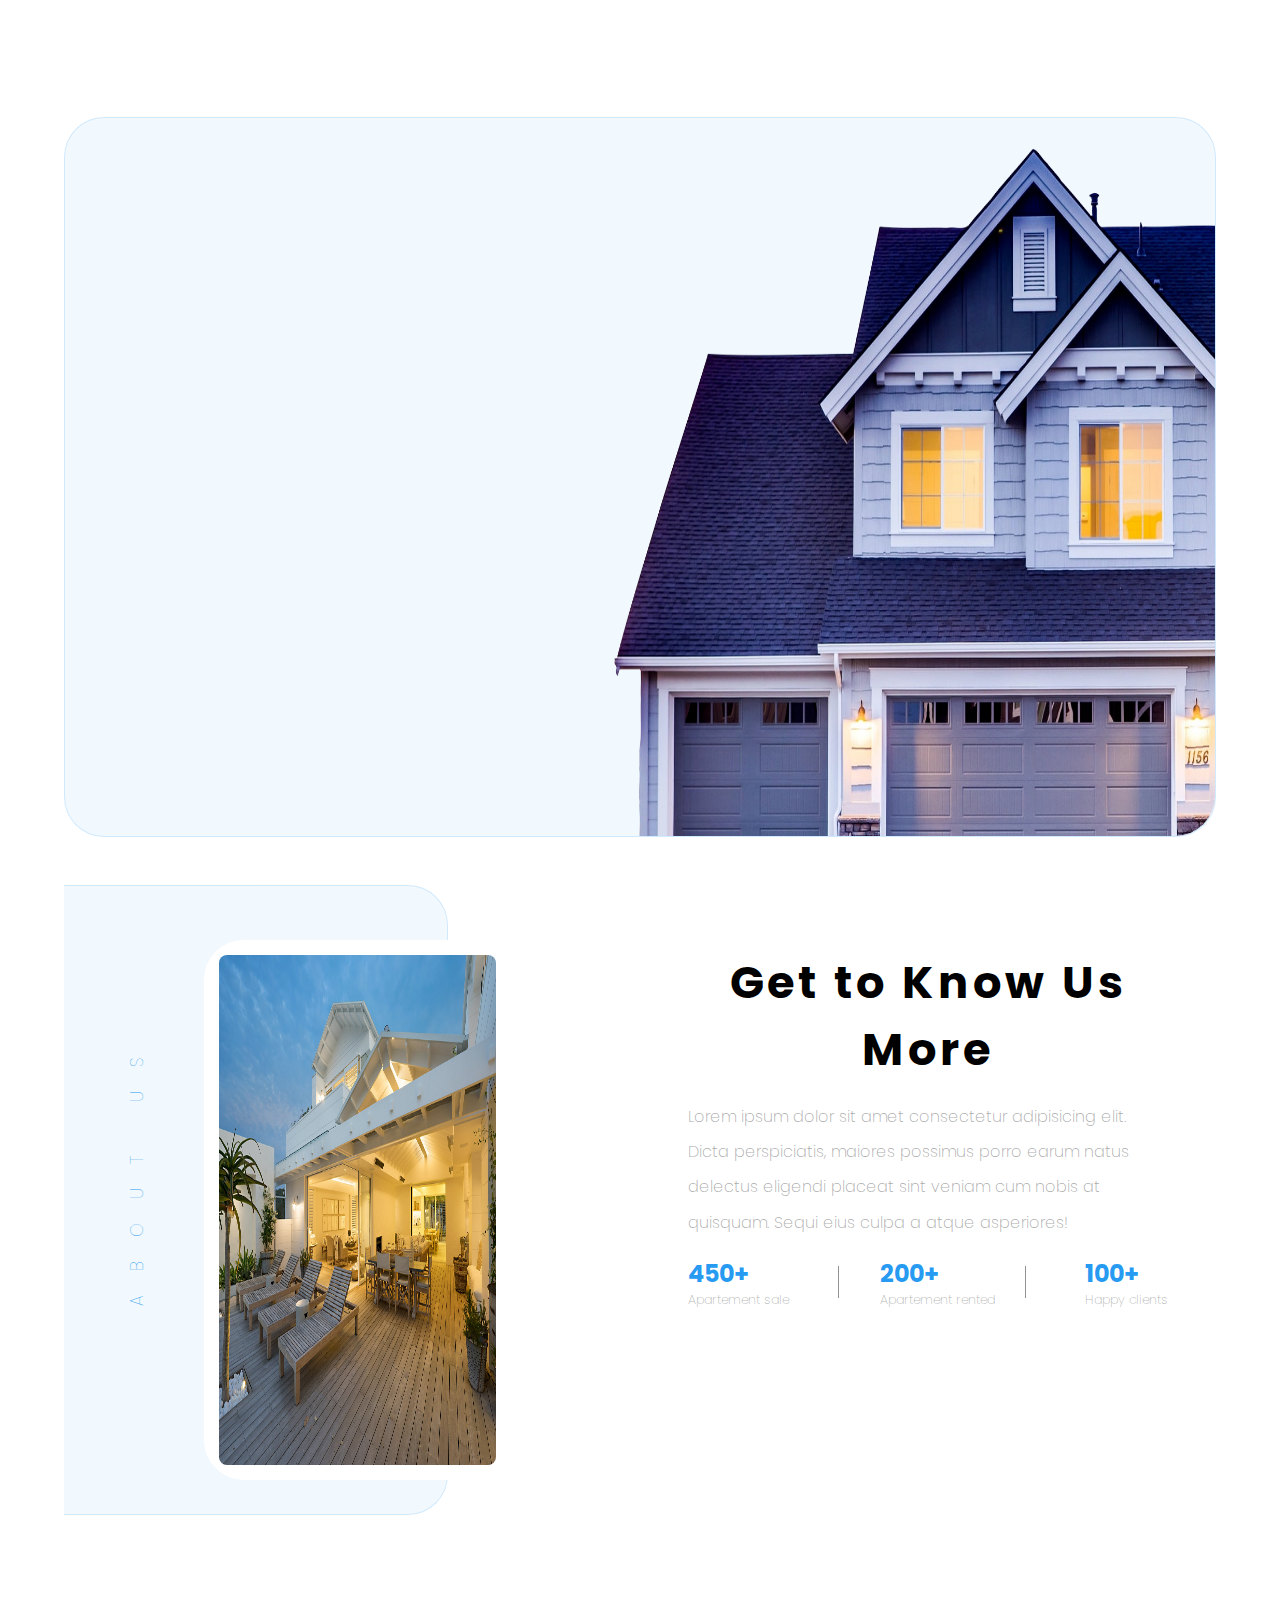
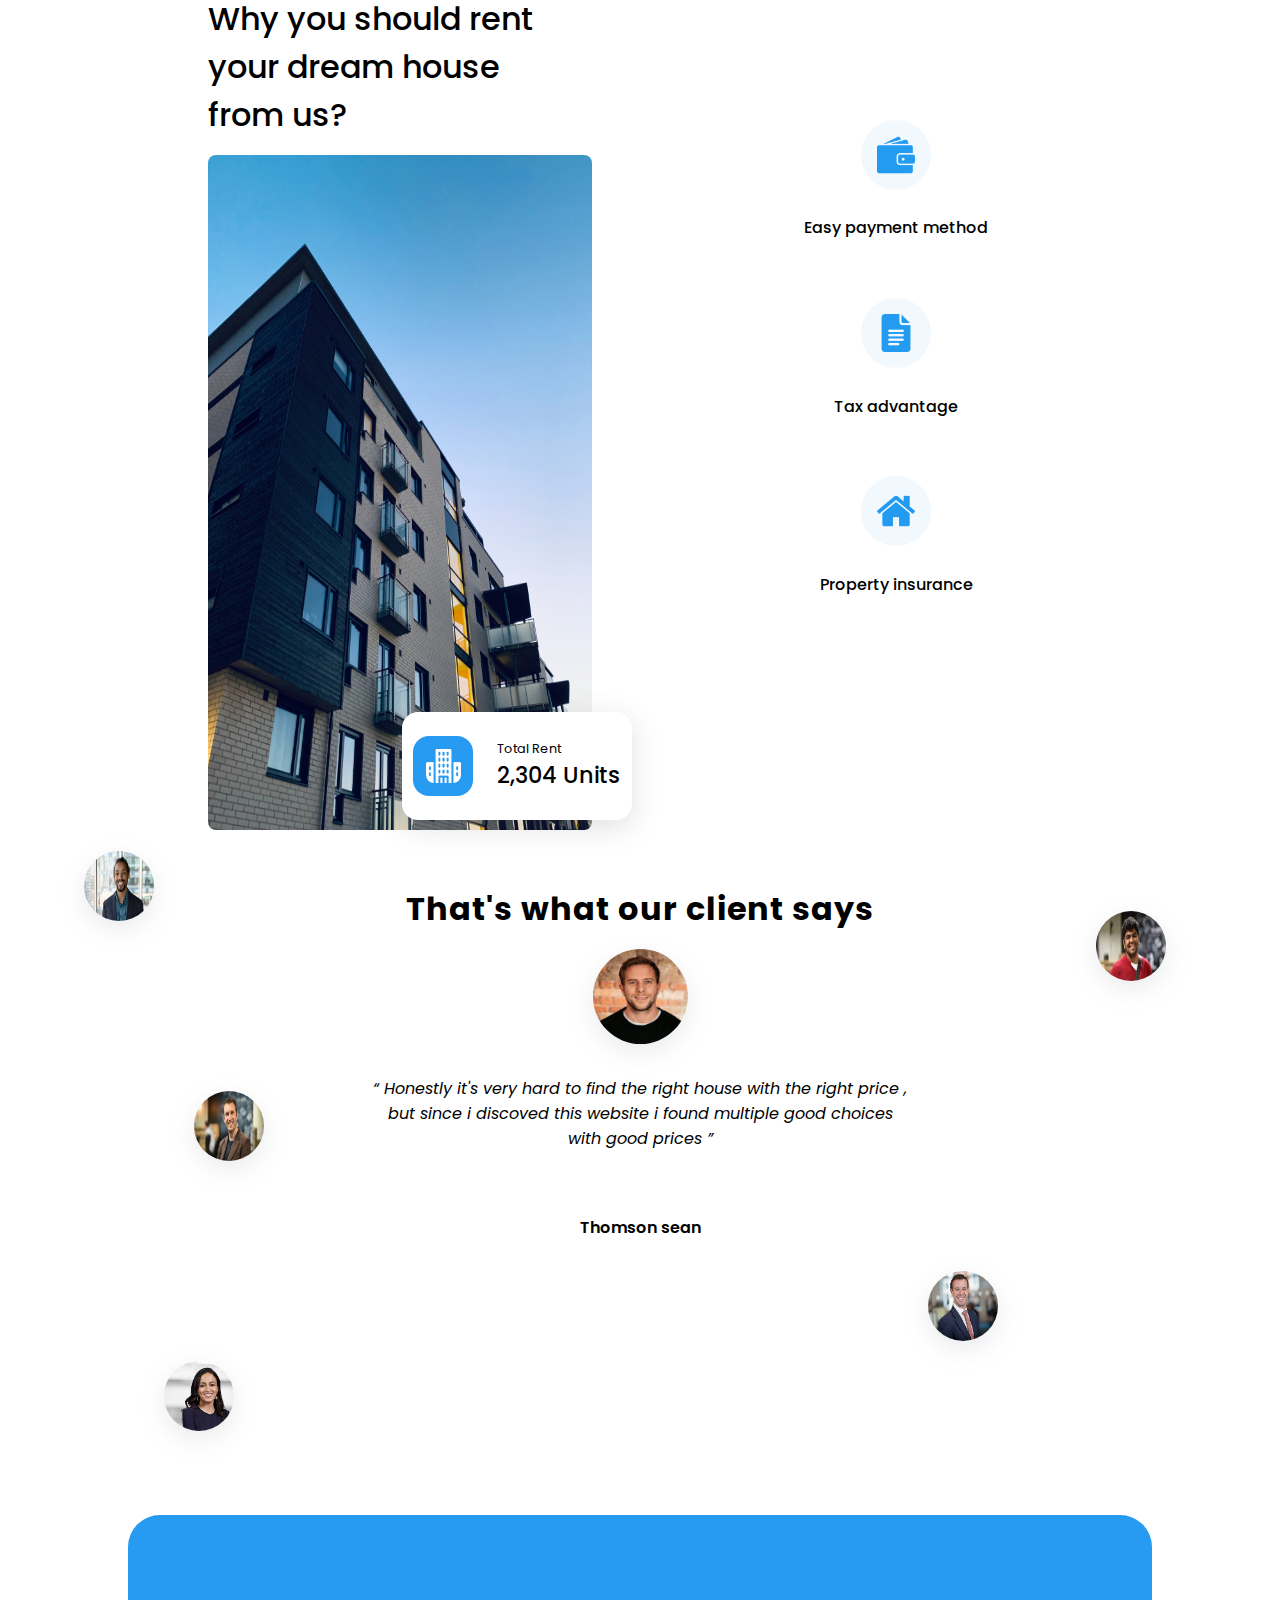
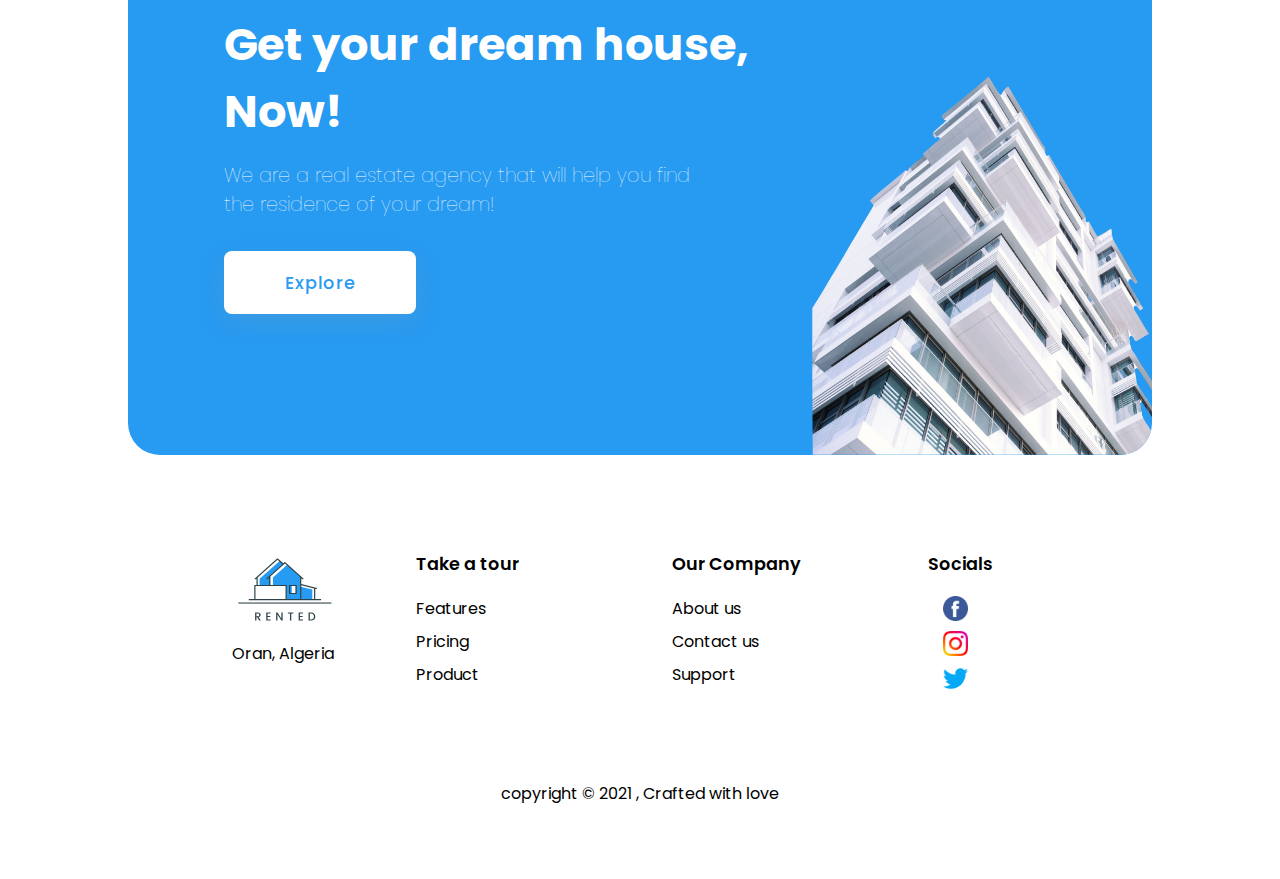
<file: index.html>
<html lang="en">
  <head>
    <meta charset="UTF-8" />
    <meta http-equiv="X-UA-Compatible" content="IE=edge" />
    <meta name="viewport" content="width=device-width, initial-scale=1.0" />
    <title>home page</title>
    <link rel="stylesheet" href="style.css" />
    <link rel="stylesheet" href="modal.css" />
    <link
      rel="stylesheet"
      href="https://cdn-uicons.flaticon.com/uicons-regular-rounded/css/uicons-regular-rounded.css"
    />
  </head>
  <body>
    <!-- ?Model start -->
    <div class="modal">
      <div class="overlay"></div>
      <div class="main-popup">
        <div class="popup-header">
          <div id="popup-close-button"><a href="#"></a></div>
          <ul>
            <li><a href="#" id="sign-in">Log in</a></li>
            <li><a href="#" id="register">Register</a></li>
          </ul>
        </div>

        <div class="popup-content">
          <form action="#" class="sign-in">
            <p class="title">Welcome back!</p>
            <div class="form">
              <input
                type="text"
                id="email"
                class="form__input"
                placeholder=" "
              />
              <label for="email" class="form__label">Email</label>
            </div>
            <div class="form">
              <input
                type="password"
                id="password"
                class="form__input"
                placeholder=" "
              />
              <label for="password" class="form__label">Password</label>
            </div>

            <input type="submit" id="submit" value="Log in" />
          </form>

          <form action="#" class="register">
            <p class="title" >Welcome!</p>
            <div class="form">
              <input
                type="text"
                id="name_register"
                class="form__input"
                placeholder=" "
              />
              <label for="name" class="form__label">Name</label>
            </div>
            <div class="form">
              <input
                type="text"
                id="email_register"
                class="form__input"
                placeholder=" "
              />
              <label for="email" class="form__label">Email</label>
            </div>
            <div class="form">
              <input
                type="password"
                id="password_register"
                class="form__input"
                placeholder=" "
              />
              <label for="password" class="form__label">Password</label>
            </div>
            <div class="form">
              <input
                type="password"
                id="confirm_password"
                class="form__input"
                placeholder=" "
              />
              <label for="password" class="form__label">Confirm Password</label>
            </div>

            <input type="submit" id="submit2" value="Create Account" />
          </form>
        </div>
      </div>
    </div>
    <!-- !Modal End -->
    <!-- ?navbar start -->
    <div class="nav">
      <div class="nav_logo">
        <img src="assets/Rented-logo-svg.svg" alt="" />
      </div>
      <div class="nav_list">
        <ul>
          <li>Home</li>
          <li>Our Property</li>
          <li>Agents</li>
        </ul>
      </div>
      <div class="nav_auth" id="become_host">Become a Host</div>
    </div>
    <!-- !navbar end -->
    <!-- ?home page start -->
    <div class="home">
      <div class="home_content">
        <span class="block"></span>
        <h1>
          <!-- <i class="fi fi-rr-eye"></i>
        <i class="fi fi-rr-eye-crossed"></i> -->
          Easy way to find <br />
          the <span>Perfect</span> property
        </h1>
        <p>
          We provide a complete service for the sale, <br />
          purchase or rental of real estate
        </p>
        <div class="home_btns">
          <div class="home_btn_explore">Explore</div>
          <div class="home_btn_contact">Contact Us</div>
        </div>
      </div>
      <div class="home_img">
        <img src="assets/house.png" alt="" />
      </div>
    </div>
    <!-- !home page end -->

    <!-- ?about us start -->
    <div class="about">
      <div class="about_sec1">
        <p>ABOUT US</p>
        <div class="about_img">
          <img src="assets/house3.jpeg" alt="" />
        </div>
      </div>
      <div class="about_sec2">
        <div class="about_title">Get to Know Us More</div>
        <div class="about_desc">
          Lorem ipsum dolor sit amet consectetur adipisicing elit. Dicta
          perspiciatis, maiores possimus porro earum natus delectus eligendi
          placeat sint veniam cum nobis at quisquam. Sequi eius culpa a atque
          asperiores!
        </div>
        <div class="about_stat">
          <div class="stat">
            <p>450+</p>
            <p>Apartement sale</p>
          </div>
          <div class="stat">
            <p>200+</p>
            <p>Apartement rented</p>
          </div>
          <div class="stat">
            <p>100+</p>
            <p>Happy clients</p>
          </div>
        </div>
      </div>
    </div>
    <!-- !about us end -->
    <!-- ?choose us start -->
    <div class="choose">
      <div class="choose_left">
        <p>Why you should rent your dream house from us?</p>
        <div class="choose_img">
          <div class="units_container">
            <div class="units_img">
              <img src="assets/condo.png" alt="" />
            </div>
            <div class="units_text">
              <div class="units_desc">Total Rent</div>
              <div class="units_title">2,304 Units</div>
            </div>
          </div>
          <img src="assets/apartement.jpeg" alt="" />
        </div>
      </div>
      <div class="choose_right">
        <div class="container">
          <div class="container_img">
            <img src="assets/wallet.png" alt="" />
          </div>
          <div class="container_title">Easy payment method</div>
        </div>
        <div class="container">
          <div class="container_img">
            <img src="assets/docs.png" alt="" />
          </div>
          <div class="container_title">Tax advantage</div>
        </div>
        <div class="container">
          <div class="container_img">
            <img src="assets/home.png" alt="" />
          </div>
          <div class="container_title">Property insurance</div>
        </div>
      </div>
    </div>
    <!-- !choose us end -->
    <!-- ?testm start  -->
    <div class="testm">
      <div class="left">
        <img class="profile" src="assets/person2.jpeg" alt="" />
        <img class="profile" src="assets/person3.jpeg" alt="" />
        <img class="profile" src="assets/person4.jpeg" alt="" />
      </div>
      <div class="middle">
        <h2 class="title">That's what our client says</h2>
        <img src="assets/person1.jpeg" alt="" />
        <p class="desc">
          <q>
            Honestly it's very hard to find the right house with the right price
            , but since i discoved this website i found multiple good choices
            with good prices
          </q>
        </p>
        <p class="name">Thomson sean</p>
      </div>
      <div class="right">
        <img class="profile" src="assets/person5.jpeg" alt="" />
        <img class="profile" src="assets/person6.jpeg" alt="" />
      </div>
    </div>
    <!-- !testm end -->

    <!-- ?explore  -->
    <div class="explore">
      <div class="explore_content">
        <h2>Get your dream house, Now!</h2>
        <p>
          We are a real estate agency that will help you find the residence of
          your dream!
        </p>
        <div class="explore_btn">Explore</div>
      </div>
      <img src="assets/house-white_trans.png" alt="" />
    </div>
    <!-- !explore -->
    <!-- ?footer start -->
    <div class="footer">
      <div class="footer_link">
        <div class="footer_sec1">
          <img src="assets/Rented-logo-svg.svg" alt="logo" />
          <p>Oran, Algeria</p>
        </div>
        <div class="footer_sec2">
          <p>Take a tour</p>
          <p>Features</p>
          <p>Pricing</p>
          <p>Product</p>
        </div>
        <div class="footer_sec3">
          <p>Our Company</p>
          <p>About us</p>
          <p>Contact us</p>
          <p>Support</p>
        </div>
        <div class="footer_sec4">
          <p>Socials</p>
          <div class="socials">
            <a href="#"> <img src="assets/facebook.png" alt="" /></a>
            <a href="#"> <img src="assets/instagram.png" alt="" /></a>
            <a href="#"> <img src="assets/twitter.png" alt="" /></a>
          </div>
        </div>
      </div>
      <div class="footer_desc">copyright &copy; 2021 , Crafted with love</div>
    </div>
    <!-- !footer end -->

    <script
      src="https://code.jquery.com/jquery-3.6.0.min.js"
      integrity="sha256-/xUj+3OJU5yExlq6GSYGSHk7tPXikynS7ogEvDej/m4="
      crossorigin="anonymous"
    ></script>
    <script src="modal.js"></script>
  </body>
</html>
</file>
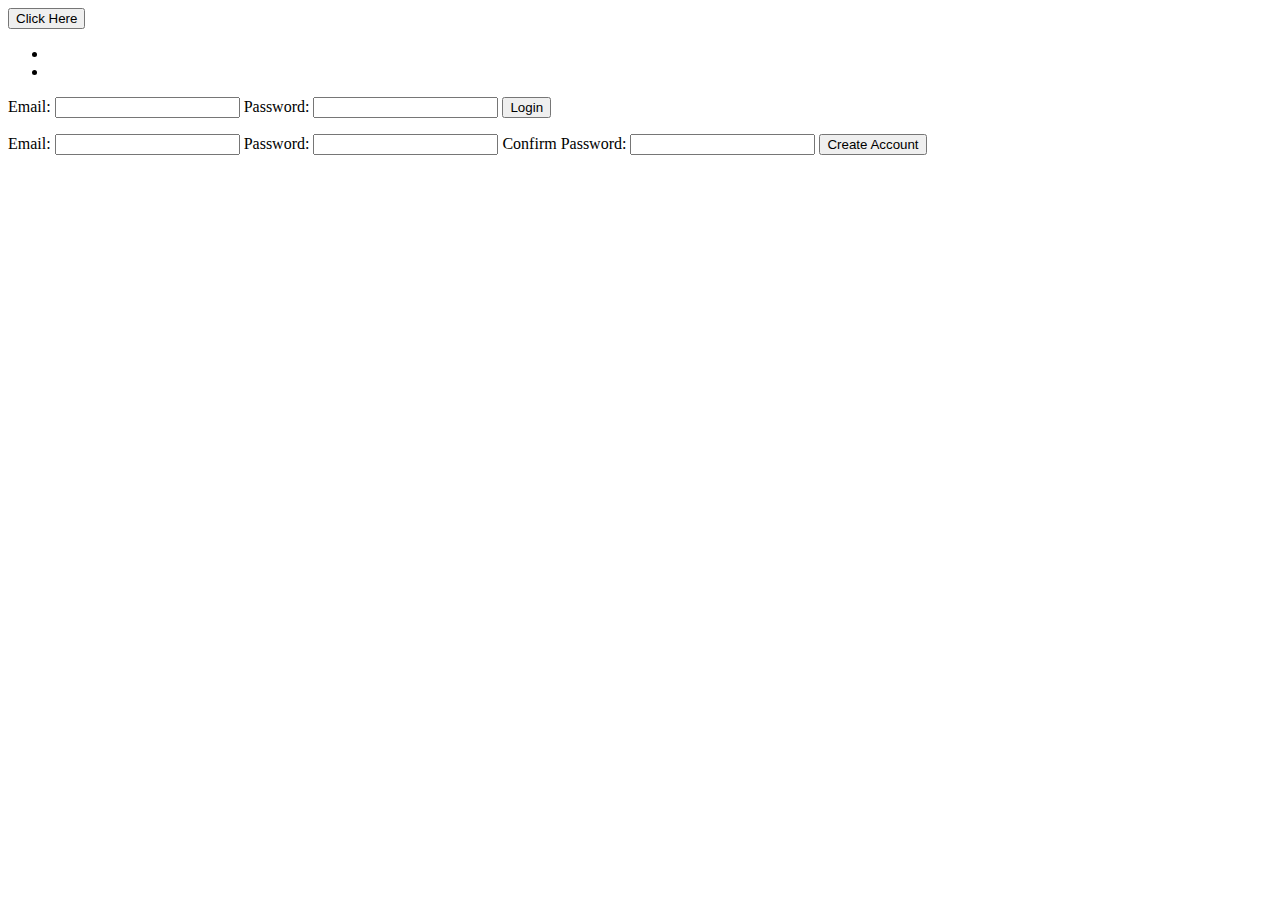
<file: modal.html>
<html lang="en">
  <head>
    <meta charset="UTF-8" />
    <meta http-equiv="X-UA-Compatible" content="IE=edge" />
    <meta name="viewport" content="width=device-width, initial-scale=1.0" />
    <title>Document</title>
    <link rel="stylesheet" href="modal.css" />
  </head>
  <body>
    <div class="container">
      <button>Click Here</button>
    </div>
    <div class="overlay"></div>
    <div class="main-popup">
      <div class="popup-header">
        <div id="popup-close-button"><a href="#"></a></div>
        <ul>
          <li><a href="#" id="sign-in">login</a></li>
          <li><a href="#" id="register">Register</a></li>
        </ul>
      </div>
      <!--.popup-header-->
      <div class="popup-content">
        <form action="#" class="sign-in">
          <label for="email">Email:</label>
          <input type="text" id="email" />
          <label for="password">Password:</label>
          <input type="password" id="password" />
          
          <input type="submit" id="submit1" value="Login" />
        </form>

        <form action="#" class="register">
          <label for="email-register">Email:</label>
          <input type="text" id="email-register" />
          <label for="password-register">Password:</label>
          <input type="password" id="password-register" />
          <label for="password-confirmation">Confirm Password:</label>
          <input type="password-confirmation" id="password-confirmation" />
          
          <input type="submit" id="submit2" value="Create Account" />
        </form>
      </div>
      <!--.popup-content-->
    </div>
    <!--.main-popup-->

    <script
      src="https://code.jquery.com/jquery-3.6.0.min.js"
      integrity="sha256-/xUj+3OJU5yExlq6GSYGSHk7tPXikynS7ogEvDej/m4="
      crossorigin="anonymous"
    ></script>
    <script src="modal.js"></script>
  </body>
</html>
</file>
<file: style.css>
@import url("https://fonts.googleapis.com/css2?family=Pacifico&family=Poppins:wght@300;400;500;600;700;800&display=swap");
@import url("https://cdn-uicons.flaticon.com/uicons-regular-rounded/css/uicons-regular-rounded.css");
:root {
  --main-color: #279af1;
  --accent-color: #2799f111;
  --radius: 2.5rem;
  --radius-btn: .5rem;
  --shadow: #2799f144 0px 8px 20px;
}

*,
body,
html {
  margin: 0;
  padding: 0;
  box-sizing: border-box;
  font-family: "Poppins", sans-serif;
}

/* ?nav start */
.nav {
  height: 13vh;
  width: 89vw;
  margin: auto;
  padding-right: 50px;
  display: flex;
  justify-content: space-between;
  align-items: center;
}
.nav .nav_logo {
  height: 250px;
  -webkit-animation: mainFadeIn 1s forwards;
  -o-animation: mainFadeIn 1s forwards;
  animation: mainFadeIn 1s forwards;
  animation-delay: 1s;
  opacity: 0;
}
.nav .nav_logo img {
  height: 100%;
  width: 100%;
}
.nav .nav_list ul li {
  cursor: pointer;
  display: inline;
  margin: 0 1.5rem;
  position: relative;
  -webkit-animation: mainFadeIn 1s forwards;
  -o-animation: mainFadeIn 1s forwards;
  animation: mainFadeIn 1s forwards;
  animation-delay: 1s;
  opacity: 0;
}
.nav .nav_list ul li:before {
  content: "";
  background-color: var(--main-color);
  position: absolute;
  bottom: -10px;
  left: 0;
  right: 0;
  height: 3px;
  width: 0;
  transition: 1s;
}
.nav .nav_list ul li:hover:before {
  width: 100%;
}
.nav .nav_auth {
  height: 2.5rem;
  width: 9rem;
  background-color: var(--main-color);
  border-radius: var(--radius-btn);
  cursor: pointer;
  display: flex;
  align-items: center;
  justify-content: center;
  font-size: 0.7rem;
  letter-spacing: 1px;
  color: #fff;
  font-weight: 500;
  box-shadow: var(--shadow);
  -webkit-animation: mainFadeIn 1s forwards;
  -o-animation: mainFadeIn 1s forwards;
  animation: mainFadeIn 1s forwards;
  animation-delay: 1s;
  opacity: 0;
  transition: 0.5s;
}
.nav .nav_auth:hover {
  letter-spacing: 1.5px;
  transform: scale(1.1);
}
/* !nav end */

/* ?home start */
.home {
  background-color: var(--accent-color);
  height: 80vh;
  width: 90vw;
  margin: 0 auto;
  border-radius: var(--radius);
  display: flex;
  align-items: center;
  border: 0.1px solid #2799f128;
}
.home .home_img {
  width: 50vw;
}
.home .home_content {
  width: 45vw;
  position: relative;
}
.home .home_img img {
  width: 100%;
  height: 100%;
  border-bottom-right-radius: 2.5rem;
}
.home .home_content h1 {
  font-weight: 700;
  padding-bottom: 2rem;
  padding-left: 3rem;
  font-size: 3.2rem;

  -webkit-animation: mainFadeIn 2s forwards;
  -o-animation: mainFadeIn 2s forwards;
  animation: mainFadeIn 2s forwards;
  animation-delay: 1.4s;
  opacity: 0;
}
@keyframes mainFadeIn {
  0% {
    opacity: 0;
  }
  100% {
    opacity: 1;
  }
}
.home .home_content .block {
  width: 0%;
  height: 300px;
  background: var(--main-color);
  position: absolute;
  animation: mainBlock 1.8s cubic-bezier(0.74, 0.06, 0.4, 0.92) forwards;
  display: flex;
  border-radius: 0.5rem;
  box-shadow: var(--shadow);
}

@keyframes mainBlock {
  0% {
    width: 0%;
    left: 1rem;
  }
  50% {
    width: 100%;
    left: 1rem;
  }
  100% {
    width: 0;
    left: 100%;
  }
}
.home .home_content h1 span {
  color: var(--main-color);
  position: relative;
  font-family: "Pacifico", cursive;
}
.home .home_content h1 span:after {
  content: "";
  position: absolute;
  bottom: -20px;
  left: -10px;
  height: 17px;
  width: 120%;
  border: solid 2px var(--main-color);
  border-color: var(--main-color) transparent transparent transparent;
  border-radius: 50%;
}

.home .home_content p {
  font-weight: 300;
  font-size: 1.3rem;
  padding-left: 3rem;
  padding-bottom: 2rem;
  line-height: 30px;
  -webkit-animation: mainFadeIn 2s forwards;
  -o-animation: mainFadeIn 2s forwards;
  animation: mainFadeIn 2s forwards;
  animation-delay: 1.6s;
  opacity: 0;
}
.home .home_content .home_btns {
  height: 20vh;
  display: flex;
  align-items: center;
  justify-content: space-around;
}
.home .home_content .home_btns .home_btn_explore,
.home .home_content .home_btns .home_btn_contact,
.explore .explore_content .explore_btn {
  height: 9vh;
  width: 13vw;
  background-color: var(--main-color);
  border-radius: var(--radius-btn);
  cursor: pointer;
  display: flex;
  align-items: center;
  justify-content: center;
  font-size: 1.3rem;
  letter-spacing: 1px;
  color: #fff;
  font-weight: 500;
  box-shadow: #414e5844 0px 8px 20px;
  transition: 0.2s;

  -webkit-animation: mainFadeIn 2s forwards;
  -o-animation: mainFadeIn 2s forwards;
  animation: mainFadeIn 2s forwards;
  animation-delay: 1.8s;
  opacity: 0;
}
.home .home_content .home_btns .home_btn_explore:hover,
.home .home_content .home_btns .home_btn_contact:hover {
  letter-spacing: 2px;
  transform: scale(1.1);
}
.home .home_content .home_btns .home_btn_contact {
  background-color: #fff;
  border: 2px solid var(--main-color);
  color: var(--main-color);
}
/* !home end */

/* ?about start */
.about {
  display: flex;
  height: 70vh;
  width: 90vw;
  margin: 3rem auto;
  justify-content: space-between;
}
.about .about_sec1 {
  width: 30vw;
  background-color: var(--accent-color);
  position: relative;
  border-top-right-radius: var(--radius);
  border-bottom-right-radius: var(--radius);
  border: 0.1px solid #2799f128;

  border-left: none;
}
.about .about_sec1 .about_img {
  height: 60vh;
  width: 24vw;
  position: absolute;
  right: -5vw;
  top: 6vh;
  border: 15px solid #fff;
  border-radius: var(--radius);
}
.about .about_sec1 .about_img img {
  height: 100%;
  width: 100%;
  border-radius: var(--radius-btn);
}
.about .about_sec1 p {
  font-size: 1.1rem;
  letter-spacing: 1.5rem;
  font-weight: 100;
  transform: rotate(-90deg);
  position: absolute;
  top: 30vh;
  left: -4rem;
  color: var(--main-color);
}
.about .about_sec2 {
  width: 45vw;
  padding: 4rem 2rem;
}
.about .about_sec2 .about_title {
  font-size: 2.8rem;
  font-weight: 700;
  text-align: center;
  margin-bottom: 1rem;
  letter-spacing: 4px;
}
.about .about_sec2 .about_desc {
  font-size: 1rem;
  font-weight: 200;
  line-height: 2.2rem;
  padding: 0 1rem;
  color: rgba(128, 128, 128, 0.68);
}
.about .about_sec2 .about_stat {
  display: flex;
  justify-content: space-between;
  padding: 1rem;
}
.about .about_sec2 .about_stat .stat p:first-child {
  color: var(--main-color);
  font-size: 1.5rem;
  font-weight: 700;
}
.about .about_sec2 .about_stat .stat p:last-child {
  color: rgba(128, 128, 128, 0.584);
  font-size: 0.8rem;
  font-weight: 200;
}
.about .about_sec2 .about_stat .stat {
  position: relative;
}
.about .about_sec2 .about_stat .stat:first-child:after,
.about .about_sec2 .about_stat .stat:last-child:after {
  content: "";
  height: 60%;
  width: 1px;
  position: absolute;
  right: -50px;
  top: 10px;
  background-color: rgba(0, 0, 0, 0.425);
}
.about .about_sec2 .about_stat .stat:last-child:after {
  left: -60px;
}
/* !about end */

/* ?choose us start  */
.choose {
  display: flex;
  height: 90vh;
  width: 80vw;
  margin: 3rem auto;
  justify-content: space-between;
}
.choose_left {
  width: 45vw;
  padding: 1rem 2rem;
}
.choose .choose_left p {
  font-size: 2rem;
  font-weight: 500;
  margin: 1rem 3rem;
}
.choose_left .choose_img {
  height: 75vh;
  width: 30vw;
  margin-left: 3rem;
  position: relative;
}
.choose_left .choose_img img {
  height: 100%;
  width: 100%;
  border-radius: var(--radius-btn);
}
.choose_img .units_container {
  position: absolute;
  background-color: #fff;
  height: 12vh;
  width: 18vw;
  z-index: 2;
  bottom: 10px;
  right: -40px;
  display: flex;
  align-items: center;
  justify-content: center;
  border-radius: 1rem;
  box-shadow: rgba(100, 100, 111, 0.2) 0px 7px 29px 0px;
}
.units_container .units_text .units_desc {
  font-size: 0.8rem;
}
.units_container .units_text .units_title {
  font-size: 1.4em;
  font-weight: 500;
}
.choose_img .units_container .units_img {
  height: 60px;
  width: 60px;
  padding: 0.8rem;
  background-color: var(--main-color);
  display: flex;
  justify-content: center;
  align-items: center;
  border-radius: 1rem;
  margin-right: 1.5rem;
}

.choose_right {
  width: 45vw;
  padding: 9rem 2rem;
  display: flex;
  flex-direction: column;
  justify-content: space-between;
}
.choose_right .container {
  margin-bottom: 2rem;
  display: flex;
  flex-direction: column;
  align-items: center;
}
.choose_right .container .container_img {
  height: 70px;
  width: 70px;
  margin: 0.8rem;
  padding: 1rem;
  background-color: var(--accent-color);
  display: flex;
  justify-content: center;
  align-items: center;
  border-radius: 50%;
}
.choose_right .container .container_img img {
  height: 100%;
  width: 100%;
}
.choose_right .container .container_title {
  font-size: 1rem;
  font-weight: 500;
  margin: 0.8rem;
}

/* !choose us end  */
/* ?testm start */
.testm {
  height: 70vh;
  width: 90vw;
  margin: 3rem auto;
  display: flex;
}
.testm .left {
  width: 20vw;
  position: relative;
}
.testm .left img:nth-child(1) {
  left: 20px;
  top: 30px;
}
.testm .left img:nth-child(2) {
  top: 30vh;
  left: 130px;
}
.testm .left img:nth-child(3) {
  top: 60vh;
  left: 100px;
}

.middle {
  width: 60vw;
  padding: 3rem;
  text-align: center;
}
.middle .title {
  margin: 1rem;
  font-size: 2rem;
  letter-spacing: 1px;
}
.middle img {
  height: 95px;
  width: 95px;
  border-radius: 50%;
  box-shadow: rgba(149, 157, 165, 0.2) 0px 8px 24px;
}
.middle .desc {
  padding: 2rem;
  font-style: italic;
}
.middle .name {
  padding: 2rem;
  font-weight: 600;
}
.right {
  position: relative;
  width: 20vw;
}
.testm .right img:nth-child(1) {
  right: 50px;
  top: 10vh;
}
.testm .right img:nth-child(2) {
  left: -60px;
  top: 50vh;
}
.testm .profile {
  height: 70px;
  width: 70px;
  border-radius: 50%;
  position: absolute;
  box-shadow: rgba(149, 157, 165, 0.2) 0px 8px 24px;
}

/* !testm end */

/* ?explore start  */
.explore {
  height: 60vh;
  width: 80vw;
  display: flex;
  background-color: var(--main-color);
  margin: 4rem auto;
  position: relative;
  overflow: hidden;
  border-radius: 2rem;
}
.explore img {
  height: 400px;
  width: 500px;
  position: absolute;
  bottom: 0;
  right: -160px;
}
.explore .explore_content {
  width: 60vw;
  padding: 6rem 6rem;
}
.explore .explore_content h2 {
  font-size: 2.8rem;
  color: #fff;
}
.explore .explore_content p {
  font-size: 1.2rem;
  font-weight: 100;
  color: #fff;
  padding-top: 1rem;
  padding-right: 5rem;
}
.explore .explore_content .explore_btn {
  color: var(--main-color);
  background-color: #fff;
  opacity: 1;
  animation: none;
  height: 7vh;
  width: 15vw;
  border-radius: var(--radius-btn);
  box-shadow: none;
  margin: 2rem 0;
  font-size: 1.1rem;
  box-shadow: rgba(149, 157, 165, 0.2) 0px 8px 24px;
  font-weight: 500;
  letter-spacing: 1px;
}
.explore .explore_content .explore_btn:hover {
  letter-spacing: 2px;
  transform: scale(1.1);
  box-shadow: rgba(149, 157, 165, 0.356) 0px 8px 24px;
}

/* !explore end */

/* ?footer start */
.footer {
  height: 40vh;
  width: 80vw;
  margin: 1rem auto 0 auto;
}
.footer_link {
  display: flex;

}
.footer_link .footer_sec1,
.footer_link .footer_sec2,
.footer_link .footer_sec3,
.footer_link .footer_sec4 {
  width: 20vw;
  padding: 2rem;
}
.footer_link .footer_link_sec1 {
  background-color: whitesmoke;
  padding: 0;
}
.footer_link .footer_sec1 img {
  height: 250px;
  width: 250px;
  margin-top: -5rem;
}
.footer_link .footer_sec1 p {
  margin-top: -5rem;
  margin-left: 4.5rem;
}
.footer_link .footer_sec2 p:first-of-type,
.footer_link .footer_sec3 p:first-of-type,
.footer_link .footer_sec4 p:first-of-type {
  font-size: 1.1rem;
  font-weight: 600;
  margin-bottom: 1.2rem;
}
.footer_link .footer_sec2 p,
.footer_link .footer_sec3 p {
  margin-bottom: 0.5rem;
  cursor: pointer;
}

.footer_link .footer_sec4 .socials{
  display: flex;
  flex-direction: column;
  
  
}
.footer_link .footer_sec4 .socials img{
 height: 25px;
 width: 25px;
 margin-left: 15px;
 margin-bottom: 10px;
 
}
.footer_desc {
  text-align: center;
  margin-top: 3rem;
}

/* !footer end */
</file>
<file: modal.css>
.modal .overlay {
  position: fixed;
  left: 0;
  top: 0;
  width: 100%;
  height: 100%;
  background-color: rgba(0, 0, 0, 0.5);
  z-index: 10;
  opacity: 0;
  visibility: hidden;
  transition: all 0.3s ease;
}

.modal .overlay.visible {
  opacity: 1;
  visibility: visible;
}

.modal .main-popup {
  position: absolute;
  top: 50px;
  left: 35%;
  /* transform : translate(-50%, -50%); */
  /* margin: 0 auto; */
  width: 400px;
  height: 500px;
  background-color: #fff;
  border-radius: var(--radius-btn);
  z-index: 15;
  opacity: 0;
  display: none;
  
  transition: all 0.1s ease;
  /*overflow: hidden;*/
}

.modal .main-popup.visible {
  opacity: 1;
  display: block;
  transform: translateY(5px);
  transition: all 0.3s ease;
}

.modal .popup-header {
  position: relative;
  padding: 0;
  margin: 0;
  height: 62px;
  width: 100%;
  background-color: pink;
  border-radius: var(--radius-btn) var(--radius-btn) 0 0;
}

#popup-close-button a {
  position: absolute;
  right: 10px;
  top: -30px;
  width: 22px;
  height: 22px;
}

#popup-close-button a::before {
  content: "";
  position: absolute;
  right: 10px;
  top: 0;
  width: 3px;
  height: 25px;
  background-color: #fff;
  -webkit-transform: rotate(45deg);
  -moz-transform: rotate(45deg);
  -ms-transform: rotate(45deg);
  -o-transform: rotate(45deg);
  transform: rotate(45deg);
}

#popup-close-button a::after {
  content: "";
  position: absolute;
  right: 10px;
  top: 0;
  width: 3px;
  height: 25px;
  background-color: #fff;
  -webkit-transform: rotate(-45deg);
  -moz-transform: rotate(-45deg);
  -ms-transform: rotate(-45deg);
  -o-transform: rotate(-45deg);
  transform: rotate(-45deg);
}

.modal .popup-header ul {
  margin: 0;
  padding: 0;
}

.modal .popup-header ul li {
  text-align: center;
  list-style: none;
  width: 50%;
  float: left;
}

.modal .popup-header ul li a {
  display: block;
  padding: 17px 0;
  margin: 0;
  text-decoration: none;
  font-size: 1.2em;
}

#sign-in {
  background-color: var(--main-color);
  color: #fff;
  border-radius: var(--radius-btn) 0 0 0;
}

#sign-in.active {
  background-color: #fff;
  color: var(--main-color);
}

#register {
  background-color: var(--main-color);
  color: #fff;
  border-radius: 0 var(--radius-btn) 0 0;
}

#register.active {
  background-color: #fff;
  color: var(--main-color);
}

.modal .popup-content {
  height: 80%;
  width: 90%;
  margin: 1rem auto;
  padding: 2rem 1rem;
}
.modal .title {
  font-size:1.3rem ;
  letter-spacing:2px;
  font-weight: 500;
  font-style: italic;
  

}
.modal form.sign-in,
.modal form.register {
  width: 100%;
  /* background-color: pink; */
  font-size: 1em;
  opacity: 1;
  -webkit-transition: all 0.35s;
  -moz-transition: all 0.35s;
  -o-transition: all 0.35s;
  transition: all 0.35s;
  display: none
}
.show{
  display: block;
}

.modal input#submit,
.modal input#submit2 {
  position: relative;
  background-color: var(--main-color);
  color: #fff;
  height: 50px;
  width: 100%;
  padding: 0;
  margin: 1rem auto;
  cursor: pointer;
  outline: none;
  border-radius: var(--radius-btn);
  font-size: 1em;
  border: none;
  box-shadow: #414e5844 0px 8px 20px;
}


.form {
  position: relative;
  width: 100%;
  height: 3rem;
  margin: 10px auto;
}
.form__input {
  position: absolute;
  top: 0;
  left: 0;
  width: 100%;
  height: 100%;
  border: 2px solid #e1e5ee;
  border-radius: 0.5rem;
  font-family: inherit;
  font-size: inherit;
  color: #000;
  outline: none;
  padding: 1.25rem;
  background: none;
  /* Change border when input focus*/
}

.form__input:focus {
  border-color: var(--main-color);
}
.form__label {
  position: absolute;
  left: 1rem;
  top: 25%;
  /* padding: 0 0.5rem; */
  color: rgba(128, 128, 128, 0.685);
  cursor: text;
  transition: top 200ms ease-in, left 200ms ease-in, font-size 200ms ease-in;
  background-color: #fff;
  z-index : -2;
}

/* 
1. When the input is in the focus state
reduce the size of the label and move upwards 

2. Keep label state when content is in input field 
*/
.form__input:focus ~ .form__label,
.form__input:not(:placeholder-shown).form__input:not(:focus) ~ .form__label {
  top: -0.5rem;
  font-size: 0.8rem;
  left: 0.8rem;
  z-index: 2;
}
</file>
